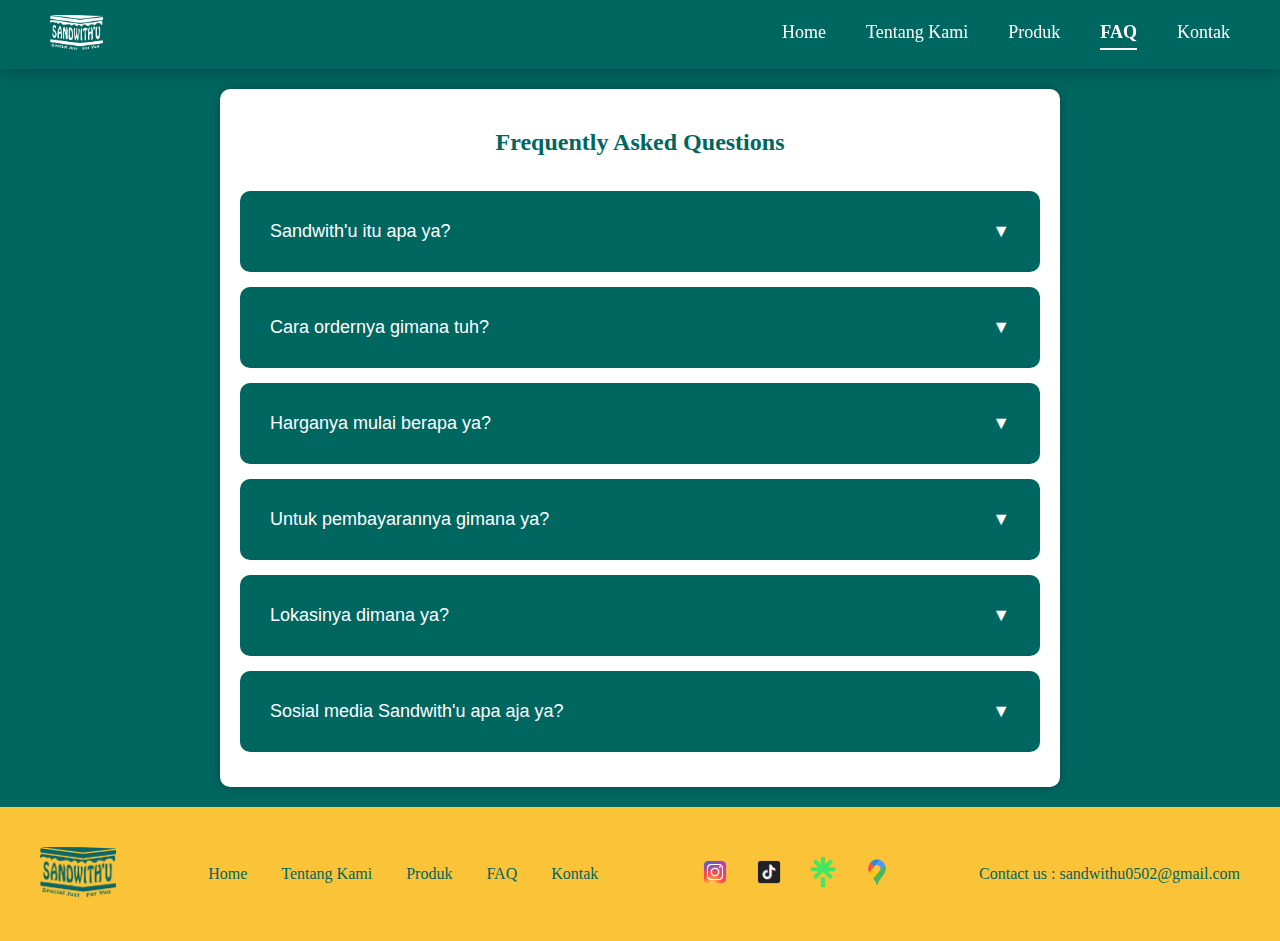
<file: faq.html>
<!DOCTYPE html>
<html lang="en">

<head>
    <meta charset="UTF-8">
    <meta name="viewport" content="width=device-width, initial-scale=1.0">
    <link rel="stylesheet" href="style.css">
    <title>FAQ - Sandwith'u</title>
    <link rel="website icon" type="png" href="Sandwithu Logo Fix.png">
</head>

<body>
    <header>
        <nav class="nav-bar">
            <div class="logo">
                <a href="index.html"><img src="sandwithu logo putih.png" alt="Sandwithu Logo"></a>
            </div>
            <ul class="nav-link-list">
                <li class="item"><a href="index.html">Home</a></li>
                <li class="item"><a href="tentang.html">Tentang Kami</a></li>
                <li class="item"><a href="produk.html">Produk</a></li>
                <li class="item"><a href="faq.html" class="active">FAQ</a></li>
                <li class="item"><a href="kontak.html">Kontak</a></li>
            </ul>
            <div class="menu-icon" onclick="toggleMenu()">&#9776;</div>
        </nav>
    </header>

    <main>
        <section class="faq">
            <h2>Frequently Asked Questions</h2>
            <div class="faq-item">
                <button class="faq-question" onclick="toggleAnswer(this)">
                    Sandwith'u itu apa ya?
                    <span class="dropdown-icon">▼</span>
                </button>
                <div class="faq-answer">
                    <p>Sandwith'u sebuah produk makanan ringan yaitu Sandwich atau Roti Lapis yang dibuat dengan rasa sayang. Memiliki cita rasa lezat yang akan membuat anda jatuh cinta. Terdiri dari bahan-bahan berkualitas, seperti roti, selada, tomat, timun, beef slice, keju dan lainnya.</p>
                </div>
            </div>
            <div class="faq-item">
                <button class="faq-question" onclick="toggleAnswer(this)">
                    Cara ordernya gimana tuh?
                    <span class="dropdown-icon">▼</span>
                </button>
                <div class="faq-answer">
                    <p >Buka link pada bio Instagram kami -> Klik "More Info About Sandwith'u" -> Pilih opsi "Our Kontak" -> Lanjut pada WhatsApp kami -> Isi format yang telah diberi -> Selesai</p>
                    <p><a href="https://www.instagram.com/_sandwith.u/" class="btn" target="_blank">Instagram Sandwith'u</a></p>
                </div>
            </div>
            <div class="faq-item">
                <button class="faq-question" onclick="toggleAnswer(this)">
                    Harganya mulai berapa ya?
                    <span class="dropdown-icon">▼</span>
                </button>
                <div class="faq-answer">
                    <p>Menu di Sandwith'u murah meriah! Mulai dari Rp. 15.000,00 saja ya kak!</p>
                </div>
            </div>
            <div class="faq-item">
                <button class="faq-question" onclick="toggleAnswer(this)">
                    Untuk pembayarannya gimana ya?
                    <span class="dropdown-icon">▼</span>
                </button>
                <div class="faq-answer">
                    <p>Untuk pembayaran di Sandwith'u bisa dengan Cash, Transfer E-Wallet, maupun M-Banking ya!</p>
                </div>
            </div>
            <div class="faq-item">
                <button class="faq-question" onclick="toggleAnswer(this)">
                    Lokasinya dimana ya?
                    <span class="dropdown-icon">▼</span>
                </button>
                <div class="faq-answer">
                    <p>Untuk lokasi Sandwith'u ada dilink bio kami ya. Namun untuk order kami hanya menerima online saja. </p>
                    <p><a href="https://maps.app.goo.gl/ftUGxKTbpvDtMi168" class="btn" target="_blank">Lokasi Sandwith'u</a></p>
                </div>
            </div>
            <div class="faq-item">
                <button class="faq-question" onclick="toggleAnswer(this)">
                    Sosial media Sandwith'u apa aja ya?
                    <span class="dropdown-icon">▼</span>
                </button>
                <div class="faq-answer">
                    <p>Sosial media Sandwith'u ada di Instagram, Tiktok, dan Whatsapp Business ya. </p>
                    <p><a href="https://linktr.ee/sandwithu" class="btn" target="_blank">Sosmed Sandwith'u</a></p>
                </div>
            </div>
        </section>
    </main>

    <footer>
        <div class="footer-container">
            <div class="footer-logo">
                <a href="index.html"><img src="sandwithu logo ijo.png" alt="Sandwithu Logo"></a>
            </div>
            <div class="footer-links">
                <ul>
                    <li><a href="index.html">Home</a></li>
                    <li><a href="tentang.html">Tentang Kami</a></li>
                    <li><a href="produk.html">Produk</a></li>
                    <li><a href="faq.html">FAQ</a></li>
                    <li><a href="kontak.html">Kontak</a></li>
                </ul>
            </div>
            <div class="footer-social">
                <a href="https://www.instagram.com/_sandwith.u/" target="_blank"><img src="icons8-instagram-48.png" alt="Instagram"></a>
                <a href="https://www.tiktok.com/@sandwith.u_" target="_blank"><img src="icons8-tiktok-48.png" alt="TikTok"></a>
                <a href="https://linktr.ee/sandwithu" target="_blank"><img src="linktree-logo-icon.png" alt="Linktree"></a>
                <a href="https://maps.app.goo.gl/9v15WvGWZNpWNmhr9" target="_blank"><img src="icons8-google-maps-48.png" alt="Google Maps"></a>
            </div>
            <div class="footer-contact">
                <p>Contact us : <a href="mailto:sandwithu0502@gmail.com"> sandwithu0502@gmail.com</a></p>
            </div>
        </div>
    </footer>

    <script src="script.js"></script>
</body>

</html>
</file>
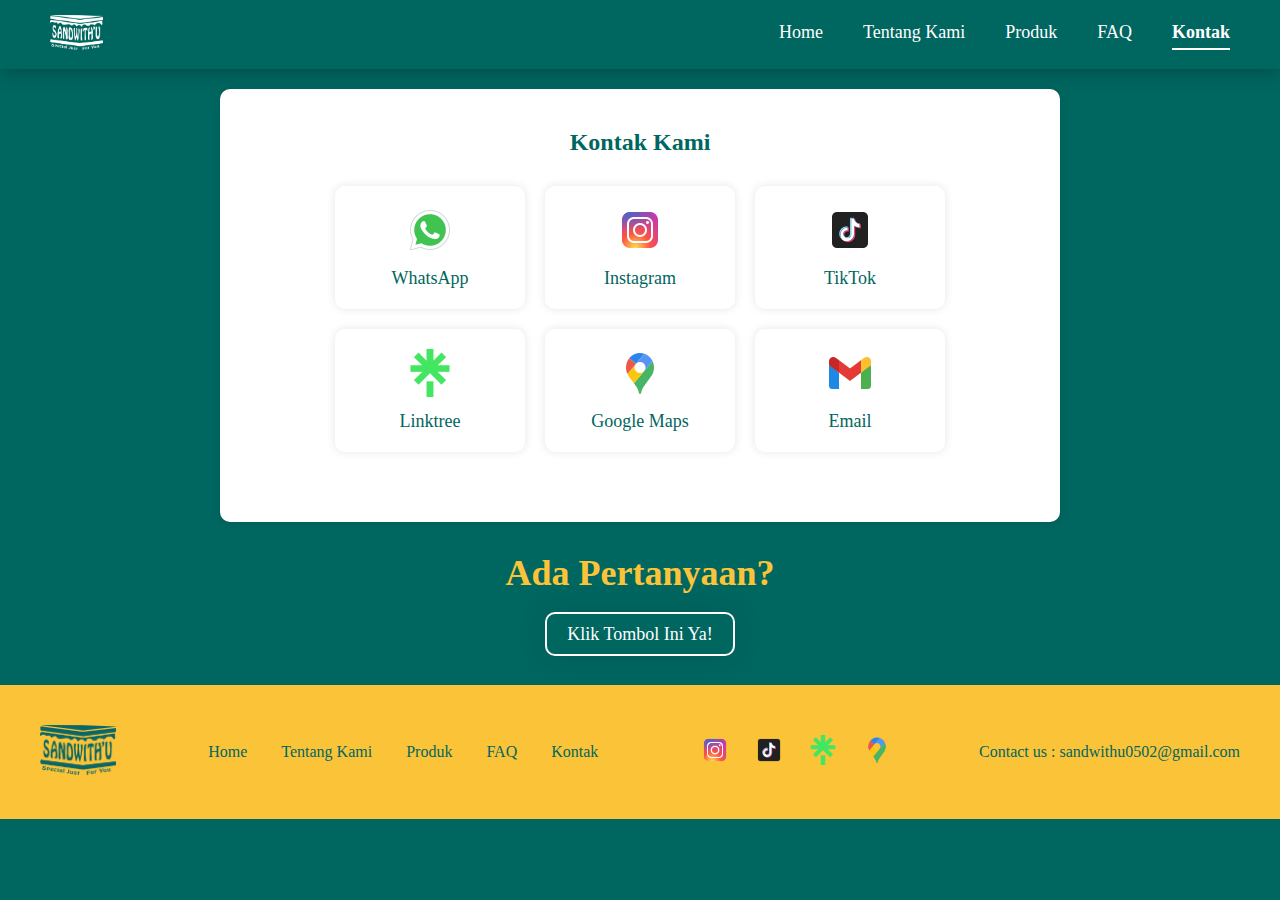
<file: kontak.html>
<!DOCTYPE html>
<html lang="en">

<head>
    <meta charset="UTF-8">
    <meta name="viewport" content="width=device-width, initial-scale=1.0">
    <link rel="stylesheet" href="style.css">
    <title>Kontak - Sandwith'u</title>
    <link rel="website icon" type="png" href="Sandwithu Logo Fix.png">
</head>

<body>
    <header>
        <nav class="nav-bar">
            <div class="logo">
                <a href="index.html"><img src="sandwithu logo putih.png" alt="Sandwithu Logo"></a>
            </div>
            <ul class="nav-link-list">
                <li class="item"><a href="index.html">Home</a></li>
                <li class="item"><a href="tentang.html">Tentang Kami</a></li>
                <li class="item"><a href="produk.html">Produk</a></li>
                <li class="item"><a href="faq.html">FAQ</a></li>
                <li class="item"><a href="kontak.html" class="active">Kontak</a></li>
            </ul>
            <div class="menu-icon" onclick="toggleMenu()">&#9776;</div>
        </nav>
    </header>

    <main>
        <section class="contact">
            <h2>Kontak Kami</h2>
            <div class="contact-cards">
                <div class="contact-card">
                    <a href="https://api.whatsapp.com/send/?phone=6283832868809&text&type=phone_number&app_absent=0" target="_blank" class="no-underline">
                        <img src="icons8-whatsapp-48.png" alt="WhatsApp">
                        <span>WhatsApp</span>
                    </a>
                </div>
                <div class="contact-card">
                    <a href="https://www.instagram.com/_sandwith.u/" target="_blank" class="no-underline">
                        <img src="icons8-instagram-48.png" alt="Instagram">
                        <span>Instagram</span>
                    </a>
                </div>
                <div class="contact-card">
                    <a href="https://www.tiktok.com/@sandwith.u_" target="_blank" class="no-underline">
                        <img src="icons8-tiktok-48.png" alt="TikTok">
                        <span>TikTok</span>
                    </a>
                </div>
                <div class="contact-card">
                    <a href="https://linktr.ee/sandwithu" target="_blank" class="no-underline">
                        <img src="linktree-logo-icon.png" alt="Linktree">
                        <span>Linktree</span>
                    </a>
                </div>
                <div class="contact-card">
                    <a href="https://maps.app.goo.gl/9v15WvGWZNpWNmhr9" target="_blank" class="no-underline">
                        <img src="icons8-google-maps-48.png" alt="Google Maps">
                        <span>Google Maps</span>
                    </a>
                </div>
                <div class="contact-card">
                    <a href="mailto:sandwithu0502@gmail.com" target="_blank" class="no-underline">
                        <img src="icons8-gmail-48.png" alt="Email">
                        <span>Email</span>
                    </a>
                </div>
            </div>

        </section>

        <section class="about" style="text-align: center; padding-bottom: 40px;">
            <h2>Ada Pertanyaan?</h2>
            <a href="faq.html" class="btn" style="border: white solid 2px;">Klik Tombol Ini Ya!</a>
        </section>

    </main>

    <footer>
        <div class="footer-container">
            <div class="footer-logo">
                <a href="index.html"><img src="sandwithu logo ijo.png" alt="Sandwithu Logo"></a>
            </div>
            <div class="footer-links">
                <ul>
                    <li><a href="index.html">Home</a></li>
                    <li><a href="tentang.html">Tentang Kami</a></li>
                    <li><a href="produk.html">Produk</a></li>
                    <li><a href="faq.html">FAQ</a></li>
                    <li><a href="kontak.html">Kontak</a></li>
                </ul>
            </div>
            <div class="footer-social">
                <a href="https://www.instagram.com/_sandwith.u/" target="_blank"><img src="icons8-instagram-48.png" alt="Instagram"></a>
                <a href="https://www.tiktok.com/@sandwith.u_" target="_blank"><img src="icons8-tiktok-48.png" alt="TikTok"></a>
                <a href="https://linktr.ee/sandwithu" target="_blank"><img src="linktree-logo-icon.png" alt="Linktree"></a>
                <a href="https://maps.app.goo.gl/9v15WvGWZNpWNmhr9" target="_blank"><img src="icons8-google-maps-48.png" alt="Google Maps"></a>
            </div>
            <div class="footer-contact">
                <p>Contact us : <a href="mailto:sandwithu0502@gmail.com"> sandwithu0502@gmail.com</a></p>
            </div>
        </div>
    </footer>

    <script src="script.js"></script>
</body>

</html>
</file>
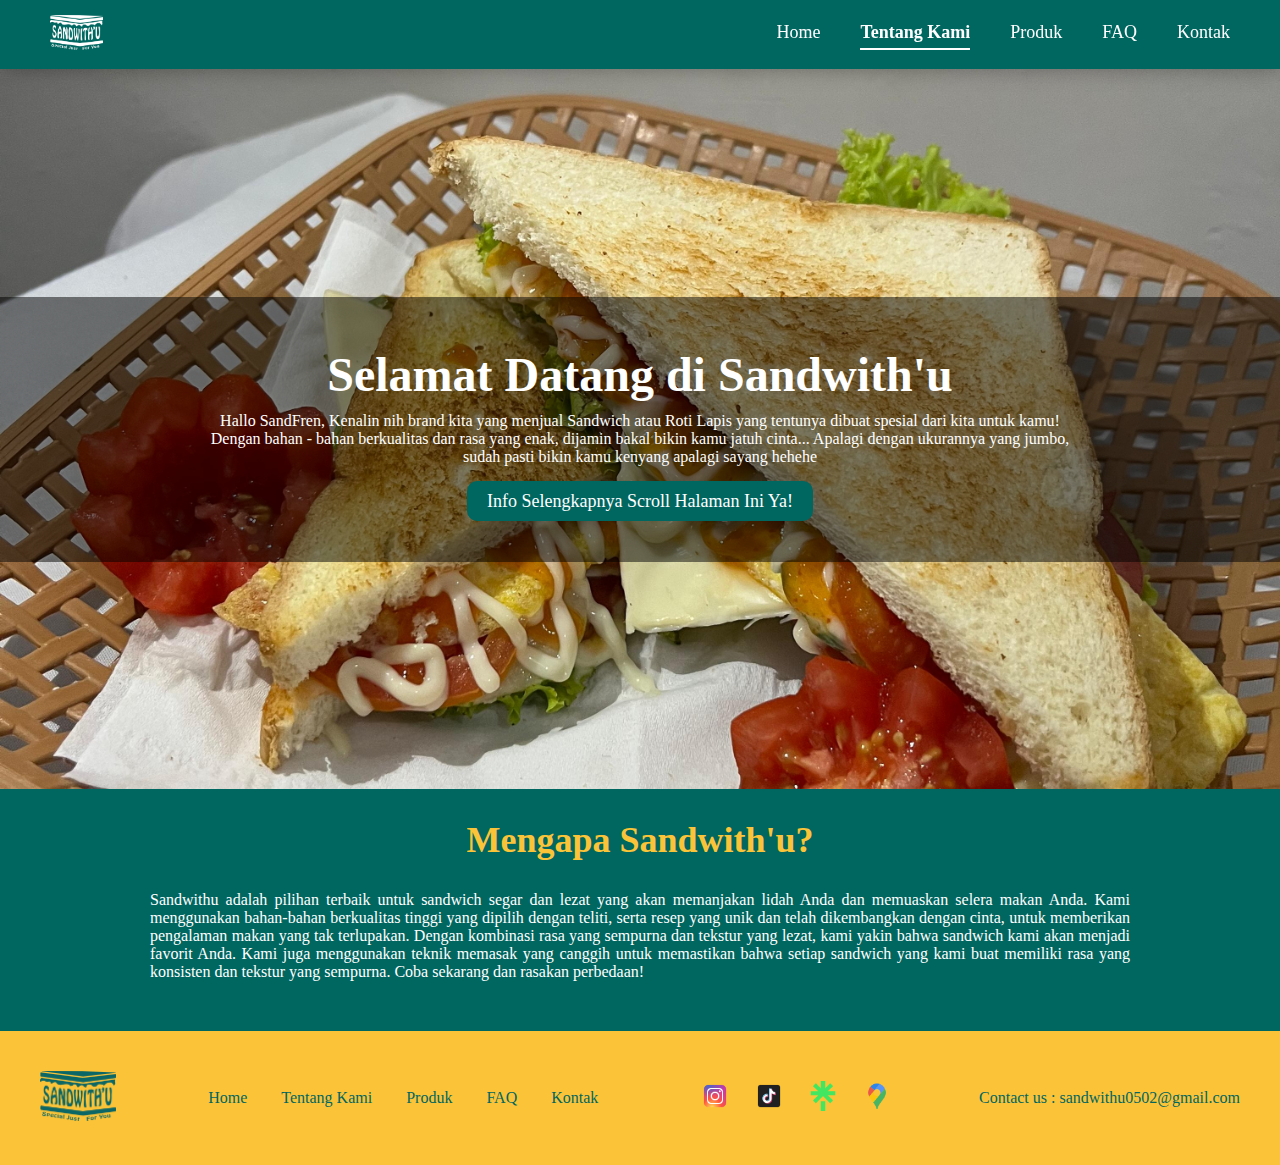
<file: tentang.html>
<!DOCTYPE html>
<html lang="en">

<head>
    <meta charset="UTF-8">
    <meta name="viewport" content="width=device-width, initial-scale=1.0">
    <link rel="stylesheet" href="style.css">
    <title>Tentang Kami - Sandwith'u</title>
    <link rel="website icon" type="png" href="Sandwithu Logo Fix.png">
</head>

<body>
    <header>
        <nav class="nav-bar">
            <div class="logo">
                <a href="index.html"><img src="sandwithu logo putih.png" alt="Sandwithu Logo"></a>
            </div>
            <ul class="nav-link-list">
                <li class="item"><a href="index.html">Home</a></li>
                <li class="item"><a href="tentang.html" class="active">Tentang Kami</a></li>
                <li class="item"><a href="produk.html">Produk</a></li>
                <li class="item"><a href="faq.html">FAQ</a></li>
                <li class="item"><a href="kontak.html">Kontak</a></li>
            </ul>
            <div class="menu-icon" onclick="toggleMenu()">&#9776;</div>
        </nav>
    </header>

    <main>
        <section class="hero">
            <div class="hero-content">
                <h1>Selamat Datang di Sandwith'u</h1>
                <p style="font-size: medium; padding-bottom: 15px;">Hallo SandFren,
                    Kenalin nih brand kita yang menjual Sandwich atau Roti Lapis yang tentunya dibuat spesial dari kita untuk kamu!
                    Dengan bahan - bahan berkualitas dan rasa yang enak, dijamin bakal bikin kamu jatuh cinta... Apalagi dengan ukurannya yang jumbo, sudah pasti bikin kamu kenyang apalagi sayang hehehe</p>
                <a href="#" class="btn">Info Selengkapnya Scroll Halaman Ini Ya!</a>
            </div>  
        </section>

        <section class="about" style="text-align: center; margin-top: 20px;">
            <h2>Mengapa Sandwith'u?</h2>
            <p style="color: white; text-align: justify; margin-bottom: 50px;">Sandwithu adalah pilihan terbaik untuk sandwich segar dan lezat yang akan memanjakan lidah Anda dan memuaskan selera makan Anda. Kami menggunakan bahan-bahan berkualitas tinggi yang dipilih dengan teliti, serta resep yang unik dan telah dikembangkan dengan cinta, untuk memberikan pengalaman makan yang tak terlupakan. Dengan kombinasi rasa yang sempurna dan tekstur yang lezat, kami yakin bahwa sandwich kami akan menjadi favorit Anda. Kami juga menggunakan teknik memasak yang canggih untuk memastikan bahwa setiap sandwich yang kami buat memiliki rasa yang konsisten dan tekstur yang sempurna. Coba sekarang dan rasakan perbedaan!</p>
        </section>
        
    </main>

    <footer>
        <div class="footer-container">
            <div class="footer-logo">
                <a href="index.html"><img src="sandwithu logo ijo.png" alt="Sandwithu Logo"></a>
            </div>
            <div class="footer-links">
                <ul>
                    <li><a href="index.html">Home</a></li>
                    <li><a href="tentang.html">Tentang Kami</a></li>
                    <li><a href="produk.html">Produk</a></li>
                    <li><a href="faq.html">FAQ</a></li>
                    <li><a href="kontak.html">Kontak</a></li>
                </ul>
            </div>
            <div class="footer-social">
                <a href="https://www.instagram.com/_sandwith.u/" target="_blank"><img src="icons8-instagram-48.png" alt="Instagram"></a>
                <a href="https://www.tiktok.com/@sandwith.u_" target="_blank"><img src="icons8-tiktok-48.png" alt="TikTok"></a>
                <a href="https://linktr.ee/sandwithu" target="_blank"><img src="linktree-logo-icon.png" alt="Linktree"></a>
                <a href="https://maps.app.goo.gl/9v15WvGWZNpWNmhr9" target="_blank"><img src="icons8-google-maps-48.png" alt="Google Maps"></a>
            </div>
            <div class="footer-contact">
                <p>Contact us : <a href="mailto:sandwithu0502@gmail.com"> sandwithu0502@gmail.com</a></p>
            </div>
        </div>
    </footer>

    <script src="script.js"></script>
</body>

</html>
</file>
<file: style.css>
body {
  font-family: Poppins;
  margin: 0;
  padding: 0;
  background-color: #006660;
}

.nav-bar {
  display: flex;
  justify-content: space-between;
  align-items: center;
  background-color: #006660;
  padding: 15px 50px;
  color: #fff;
  position: sticky;
  top: 0;
  z-index: 1000;
  box-shadow: 0 0 20px rgba(0, 0, 0, 0.325);
}

.nav-bar .logo img {
  height: 35px;
  transition: transform 0.3s ease;
}

/* Scale the logo on hover */
.nav-bar .logo img:hover {
  transform: scale(1.1);
}

.nav-link-list {
  list-style: none;
  display: flex;
  margin: 0;
  padding: 0;
}

.nav-link-list .item {
  margin-left: 40px;
}

.nav-link-list .item a {
  color: #fff;
  text-decoration: none;
  font-size: 18px;
  position: relative;
  display: inline-block;
  padding-bottom: 5px;
}

.nav-link-list .item a::after {
  content: '';
  position: absolute;
  width: 0;
  height: 2px;
  display: block;
  margin-top: 5px;
  left: 50%;
  background: #fff;
  transition: width 0.3s ease, left 0.3s ease;
}

.nav-link-list .item a:hover::after,
.nav-link-list .item a.active::after {
  width: 100%;
  left: 0;
}

.nav-link-list .item a.active {
  font-weight: bold;
  color: #ffffff;
}

.menu-icon {
  display: none;
  font-size: 24px;
  cursor: pointer;
}

.hero {
  background: url('foto\ 2.jpg') no-repeat center center/cover;
  height: 80vh;
  display: flex;
  justify-content: center;
  align-items: center;
  color: #fff;
  text-align: center;
}

.hero-content {
  background: rgba(0, 0, 0, 0.5);
  padding-left: 200px;
  padding-right: 200px;
  padding-top: 50px;
  padding-bottom: 50px;
}

.hero h1 {
  font-size: 48px;
  margin: 0;
}

.hero p {
  font-size: 24px;
  margin: 10px 0;
}


.btn {
  background-color: #006660;
  color: #fff;
  padding: 10px 20px;
  text-decoration: none;
  border-radius: 10px;
  font-size: 18px;
  box-shadow: 0 0 30px rgba(0, 0, 0, 0.1);
  overflow: hidden;
  transition: transform 0.3s;
}

.btn:hover {
  background-color: #ffffff;
  color: #006660;
  box-shadow: 0 0 20px rgba(0, 0, 0, 0.325);
}

.slider {
  max-width: 1300px;
  position: relative;
  margin: 20px auto;
  overflow: hidden;
  border-radius: 10px;
}

.slides {
  display: flex;
  transition: transform 0.1s ease-in-out;
}

.slide {
  min-width: 100%;
  box-sizing: border-box;
  position: relative;
}

.slide img {
  width: 100%;
  border-radius: 10px;
}

.caption {
  color: #006660;
  font-size: 24px;
  padding: 20px 12px;
  position: absolute;
  bottom: 1px;
  width: 100%;
  text-align: center;
  background: #fbc438;
  border-radius: 0px 10px ;
}

.navigation {
  text-align: center;
  margin-top: 10px;
}

.nav-dot {
  display: inline-block;
  width: 15px;
  height: 15px;
  margin: 10px;
  background-color: #52bab36e;
  border-radius: 50%;
  cursor: pointer;
}

.nav-dot.active {
  background-color: #00403bb8;
}

.menu {
  text-align: center;
  padding: 0px;
}

.menu h2 {
  font-size: 36px;
  color: #fbc438;
}

.menu-item {
  display: inline-block;
  width: 800px;
  margin: 20px;
  margin-left: 50px;
  margin-right: 50px;
  background-color: #fff;
  border-radius: 10px;
  box-shadow: 0 0 10px rgba(0, 0, 0, 0.1);
  overflow: hidden;
  transition: transform 0.3s;
  padding-bottom: 50px;
}

.menu-item:hover {
  transform: scale(1.05);
}

.menu-item img {
  width: 100%;
  height: 300px;
  object-fit: cover;
}

.menu-item h3 {
  font-size: 24px;
  color: #006660;
  margin: 10px 0;
}

.menu-item p {
  font-size: 16px;
  color: #666;
  margin: 10px;
  padding-left: 100px;
  padding-right: 100px;
}

.menu-item .price {
  font-size: 20px;
  color: #006660;
  margin: 15px 0;
}

.about, .testimonials {
  text-align: center;
  padding-left: 150px;
  padding-right: 150px;
}

.about h2, .testimonials h2 {
  font-size: 36px;
  color: #fbc438;
}

.testimonial-slider {
  position: relative;
  max-width: 1000px;
  margin: 20px auto;
  overflow: hidden;
  border-radius: 10px;
}

.testimonial-slide {
  display: none;
  padding: 20px;
  background-color: #fff;
  border-radius: 10px;
  box-shadow: 0 0 10px rgba(0, 0, 0, 0.1);
}

.testimonial-slide.active {
  display: block;
}

.rating {
  margin-top: 10px;
}

.rating span {
  font-size: 24px;
  color: #006660;
}

.testimonial-navigation {
  text-align: center;
  margin-top: 10px;
}

.testimonial-dot {
  display: inline-block;
  width: 15px;
  height: 15px;
  margin: 5px;
  margin-bottom: 20px;
  background-color: #52bab36e;
  border-radius: 50%;
  cursor: pointer;
}

.testimonial-dot.active {
  background-color: #00403bb8;
}

/* Add this to your existing CSS file */

footer {
  background-color: #fbc438;
  color: #006660;
  padding: 40px 0;
  text-align: center;
}

.footer-container {
  max-width: 1200px;
  margin: 0 auto;
  display: flex;
  flex-wrap: wrap;
  justify-content: space-between;
  align-items: center;
}

.footer-logo img {
  height: 50px;
  margin-bottom: 0px;
}

.footer-links ul {
  list-style: none;
  padding: 0;
  margin: 0;
}

.footer-links ul li {
  display: inline;
  margin: 0 15px;
}

.footer-links ul li a {
  color: #006660;
  text-decoration: none;
  transition: color 0.3s ease, transform 0.3s ease;
}

.footer-links ul li a:hover {
  color: #006660;
  transform: scale(1.2);
}

.footer-social a {
  margin: 0 10px;
  display: inline-block;
  transition: transform 0.3s;
}

.footer-social a img {
  width: 30px;
  height: 30px;
  
}

.footer-social a:hover {
  transform: scale(1.2);
}

.footer-contact p {
  margin: 10px 0;
}

.footer-contact a {
  color: #006660;
  text-decoration: none;
}

@media screen and (max-width: 768px) {
  .footer-container {
      flex-direction: column;
      align-items: center;
  }

  .footer-links ul li {
      display: block;
      margin: 10px 0;
  }

  .footer-social a {
      margin: 10px;
  }
}

@media screen and (max-width: 768px) {
  .nav-link-list {
      display: none;
      flex-direction: column;
      align-items: center;
      background-color: #006660;
      width: 100%;
      position: absolute;
      top: 60px;
      left: 0;
  }}

  @media screen and (max-width: 768px) {
    .nav-link-list {
        display: none;
        flex-direction: column;
        align-items: center;
        background-color: #006660;
        width: 100%;
        position: absolute;
        top: 60px;
        left: 0;
    }

    .nav-link-list .item {
        margin: 10px 0;
    }

    .nav-link-list.active {
        display: flex;
    }

    .menu-icon {
        display: block;
    }

    .menu-item {
        width: 90%;
        margin: 20px auto;
    }
}


.no-underline {
  text-decoration: none;
}

.faq {
  max-width: 800px;
  margin: 20px auto;
  padding: 20px;
  background-color: #fff;
  border-radius: 10px;
  box-shadow: 0 0 10px rgba(0, 0, 0, 0.27);
}

.faq h2 {
  text-align: center;
  color: #006660;
  margin-bottom: 35px;
}

.faq-item {
  margin-bottom: 10px;
}

.faq-question {
  width: 100%;
  background-color: #006660;
  color: #fff;
  border: none;
  padding: 30px;
  text-align: left;
  font-size: 18px;
  cursor: pointer;
  border-radius: 10px;
  transition: background-color 0.3s;
  display: flex;
  justify-content: space-between;
  align-items: center;
}

.faq-question:hover {
  background-color: #006660;
}

.faq-answer {
  max-height: 0;
  overflow: hidden;
  box-shadow: 0 0 10px rgba(0, 0, 0, 0.27);
  transition: max-height 0.3s ease-out;
  padding: 0 10px;
  background-color: #f9f9f9;
  border-radius: 10px;
  margin-top: 5px;
}

.faq-answer p {
  margin: 15px 0;
}

.faq-item.active .faq-answer {
  max-height: 200px; /* Adjust based on content */
}

.faq-item.active .dropdown-icon {
  transform: rotate(180deg);
}

.dropdown-icon {
  transition: transform 0.3s;
}

@media screen and (max-width: 768px) {
  .nav-link-list {
      display: none;
      flex-direction: column;
      align-items: center;
      background-color: #006660;
      width: 100%;
      position: absolute;
      top: 60px;
      left: 0;
  }

  .nav-link-list .item {
      margin: 10px 0;
  }

  .nav-link-list.active {
      display: flex;
  }

  .menu-icon {
      display: block;
  }
}

.contact {
  max-width: 800px;
  margin: 20px auto;
  padding: 20px;
  background-color: #fff;
  border-radius: 10px;
  box-shadow: 0 0 10px rgba(0, 0, 0, 0.1);
  text-align: center;
}

.contact h2 {
  color: #006660;
  margin-bottom: 30px;

}

.contact-cards {
  display: flex;
  flex-wrap: wrap;
  justify-content: center;
  gap: 20px;
  margin-bottom: 50px;
}

.contact-card {
  background-color: #fff;
  border-radius: 10px;
  box-shadow: 0 0 10px rgba(0, 0, 0, 0.1);
  padding: 20px;
  text-align: center;
  transition: transform 0.3s;
  width: 150px;
}

.contact-card:hover {
  transform: scale(1.05);
}

.contact-card img {
  width: 48px;
  height: 48px;
  margin-bottom: 10px;
}

.contact-card span {
  display: block;
  color: #006660;
  font-size: 18px;
}



@media screen and (max-width: 768px) {
  .nav-link-list {
      display: none;
      flex-direction: column;
      align-items: center;
      background-color: #006660;
      width: 100%;
      position: absolute;
      top: 60px;
      left: 0;
  }

  .nav-link-list .item {
      margin: 10px 0;
  }

  .nav-link-list.active {
      display: flex;
  }

  .menu-icon {
      display: block;
  }

  .contact-cards {
      flex-direction: column;
      align-items: center;
  }

  .contact-card {
      width: 90%;
  }
}
</file>
